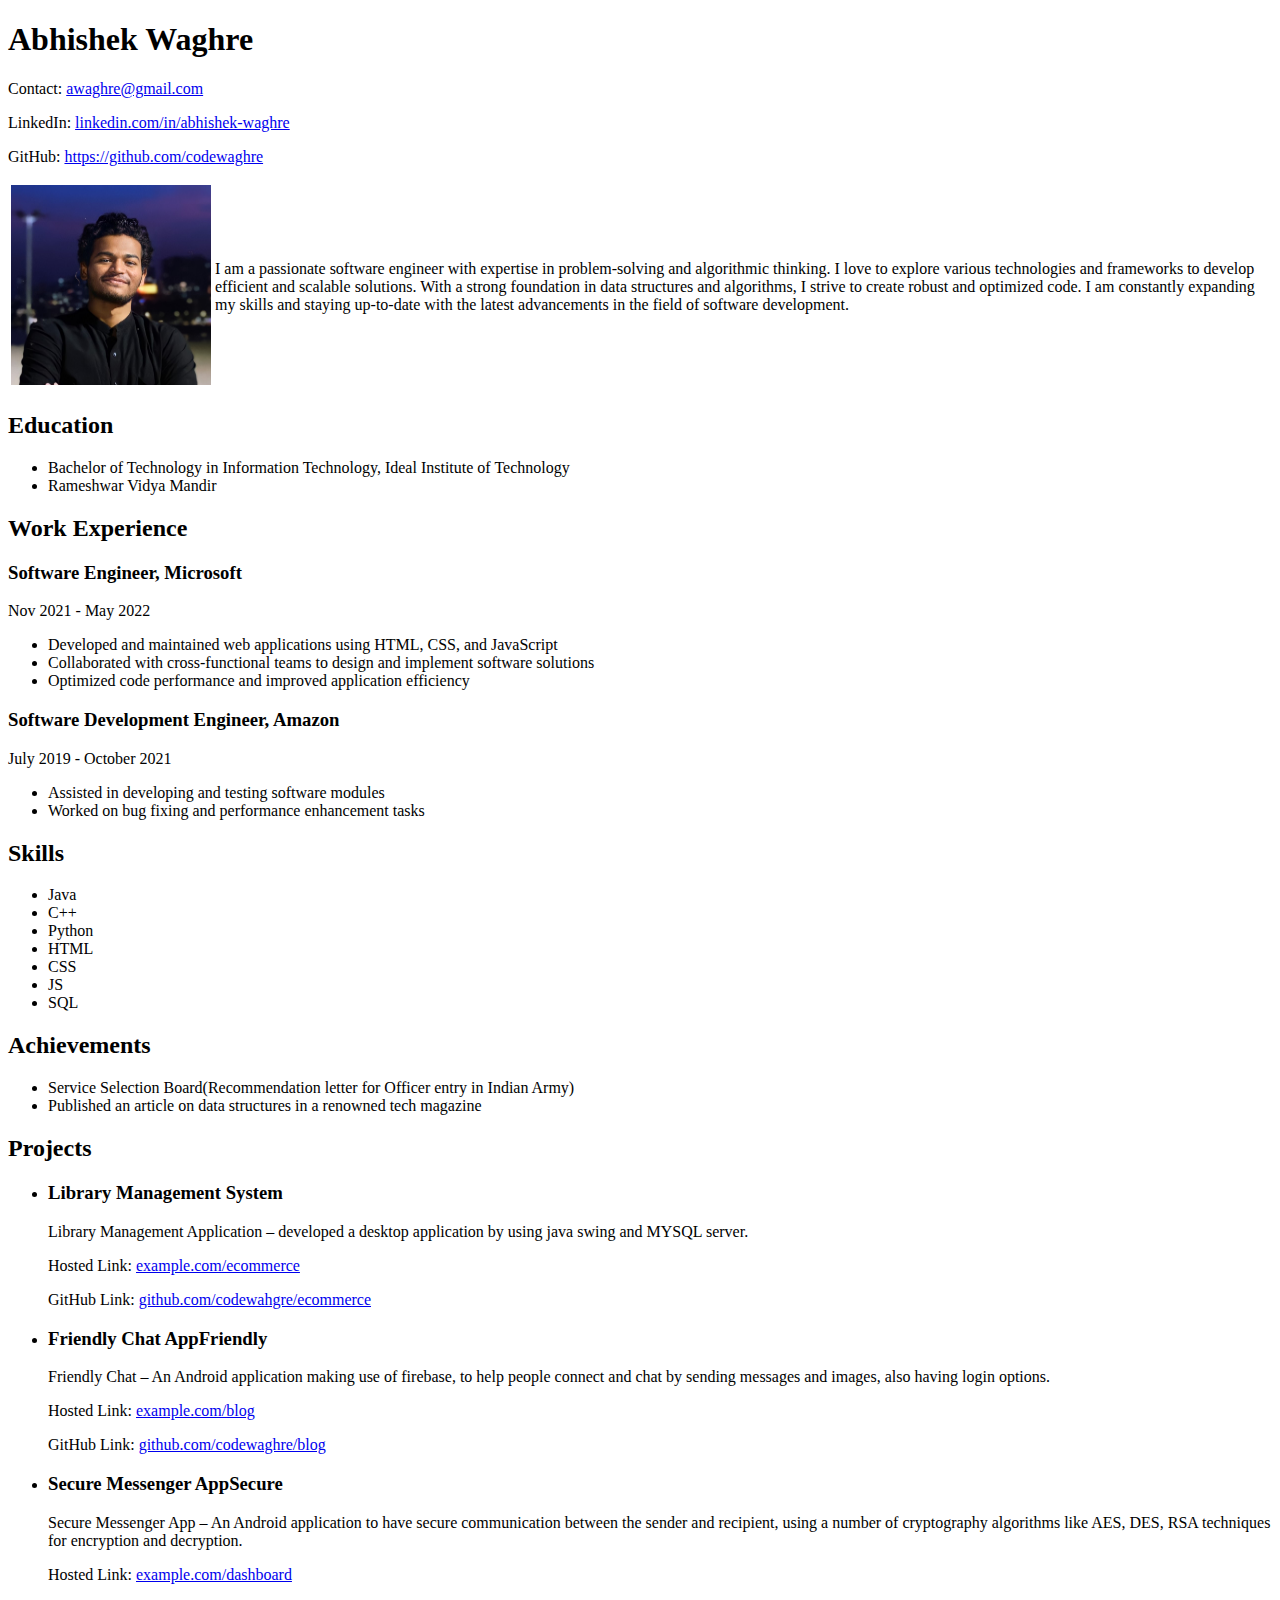
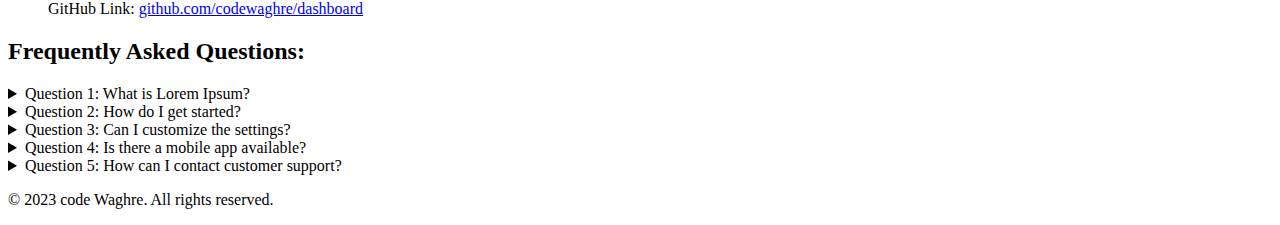
<file: HTML/index.html>
<!DOCTYPE html>
<html lang="en">

<head>
    <meta charset="UTF-8">
    <meta http-equiv="X-UA-Compatible" content="IE=edge">
    <meta name="viewport" content="width=device-width, initial-scale=1.0">
    <title>Resume</title>

    <style>
        .img {
            width: 200px;
            height: 200px;
        }
    </style>
</head>

<body>

    <div>

        <div>
            <h1>Abhishek Waghre</h1>
            <p>Contact: <a href="abcd.com">awaghre@gmail.com</a> </p>
            <p>LinkedIn: <a href="abcd.com">linkedin.com/in/abhishek-waghre</a> </p>
            <p>GitHub: <a href="abcd.com">https://github.com/codewaghre</a> </p>

        </div>

        <table>
            <tr>
                <td>
                    <img src="Profile pic.jpg" alt="codewaghrePic" class="img">
                </td>
                <td>
                    I am a passionate software engineer with expertise in problem-solving and algorithmic thinking. I love to explore various technologies and frameworks to develop efficient and scalable solutions. With a strong foundation in data structures and algorithms,
                    I strive to create robust and optimized code. I am constantly expanding my skills and staying up-to-date with the latest advancements in the field of software development.
                </td>
            </tr>
        </table>

        <section>
            <h2>Education</h2>
            <ul>
                <li>Bachelor of Technology in Information Technology, Ideal Institute of Technology
                </li>
                <li>Rameshwar Vidya Mandir
                </li>
            </ul>

        </section>

        <section>
            <h2>Work Experience</h2>

            <div>
                <h3>
                    Software Engineer, Microsoft
                </h3>

                <p>Nov 2021 - May 2022</p>
                <ul>
                    <li>
                        Developed and maintained web applications using HTML, CSS, and JavaScript

                    </li>
                    <li>Collaborated with cross-functional teams to design and implement software solutions
                    </li>
                    <li>Optimized code performance and improved application efficiency
                    </li>
                </ul>
            </div>

            <div>
                <h3>
                    Software Development Engineer, Amazon
                </h3>
                <p>
                    July 2019 - October 2021
                </p>
                <ul>
                    <li>
                        Assisted in developing and testing software modules
                    </li>
                    <li>Worked on bug fixing and performance enhancement tasks
                    </li>
                </ul>
            </div>




        </section>

        <section>
            <h2>
                Skills
            </h2>

            <ul>
                <li>Java</li>
                <li>C++</li>
                <li>Python</li>
                <li>HTML</li>
                <li>CSS</li>
                <li>JS</li>
                <li>SQL</li>
            </ul>

        </section>

        <section>
            <h2>Achievements</h2>

            <ul>
                <li>Service Selection Board(Recommendation letter for Officer entry in Indian Army)
                </li>
                <li>Published an article on data structures in a renowned tech magazine
                </li>
            </ul>

        </section>

        <section>
            <h2>Projects</h2>

            <ul>
                <li>
                    <h3>Library Management System</h3>
                    <p>Library Management Application – developed a desktop application by using java swing and MYSQL server.
                    </p>
                    <p>Hosted Link: <a href="abcd.com">example.com/ecommerce</a> </p>
                    <p>GitHub Link: <a href="abcd.com">github.com/codewahgre/ecommerce</a> </p>
                </li>
                <li>
                    <h3>
                        Friendly Chat AppFriendly
                    </h3>
                    <p>Friendly Chat – An Android application making use of firebase, to help people connect and chat by sending messages and images, also having login options.
                    </p>
                    <p>Hosted Link: <a href="abcd.com"> example.com/blog</a> </p>
                    <p>GitHub Link: <a href="abcd.com">github.com/codewaghre/blog</a> </p>
                </li>
                <li>
                    <h3>
                        Secure Messenger AppSecure
                    </h3>
                    <p>
                        Secure Messenger App – An Android application to have secure communication between the sender and recipient, using a number of cryptography algorithms like AES, DES, RSA techniques for encryption and decryption.
                    </p>
                    <p>Hosted Link: <a href="abcd.com"> example.com/dashboard</a> </p>
                    <p>GitHub Link: <a href="abcd.com">github.com/codewaghre/dashboard</a> </p>
                </li>
            </ul>

        </section>

        <section>
            <h2>Frequently Asked Questions:</h2>

            <details>
                <summary>
                    Question 1: What is Lorem Ipsum?
                </summary>
                <p>
                    Lorem Ipsum is simply dummy text of the printing and typesetting industry.
                </p>
            </details>

            <details>
                <summary>
                    Question 2: How do I get started?
                </summary>
                <p>
                    To get started, you can follow the instructions provided in the user manual.
                </p>
            </details>

            <details>
                <summary>
                    Question 3: Can I customize the settings?
                </summary>
                <p>
                    Yes, you can customize the settings according to your preferences in the options menu.


                </p>
            </details>

            <details>
                <summary>
                    Question 4: Is there a mobile app available?
                </summary>
                <p>
                    Yes, we have a mobile app available for both iOS and Android devices. You can download it from the respective app stores.


                </p>
            </details>


            <details>
                <summary>
                    Question 5: How can I contact customer support?
                </summary>
                <p>
                    You can reach our customer support team through the contact form on our website or by calling our helpline at XXX-XXXX.
                </p>
            </details>

        </section>

        <footer>
            <p>&#169; 2023 code Waghre. All rights reserved.</p>
        </footer>

    </div>

</body>

</html>
</file>
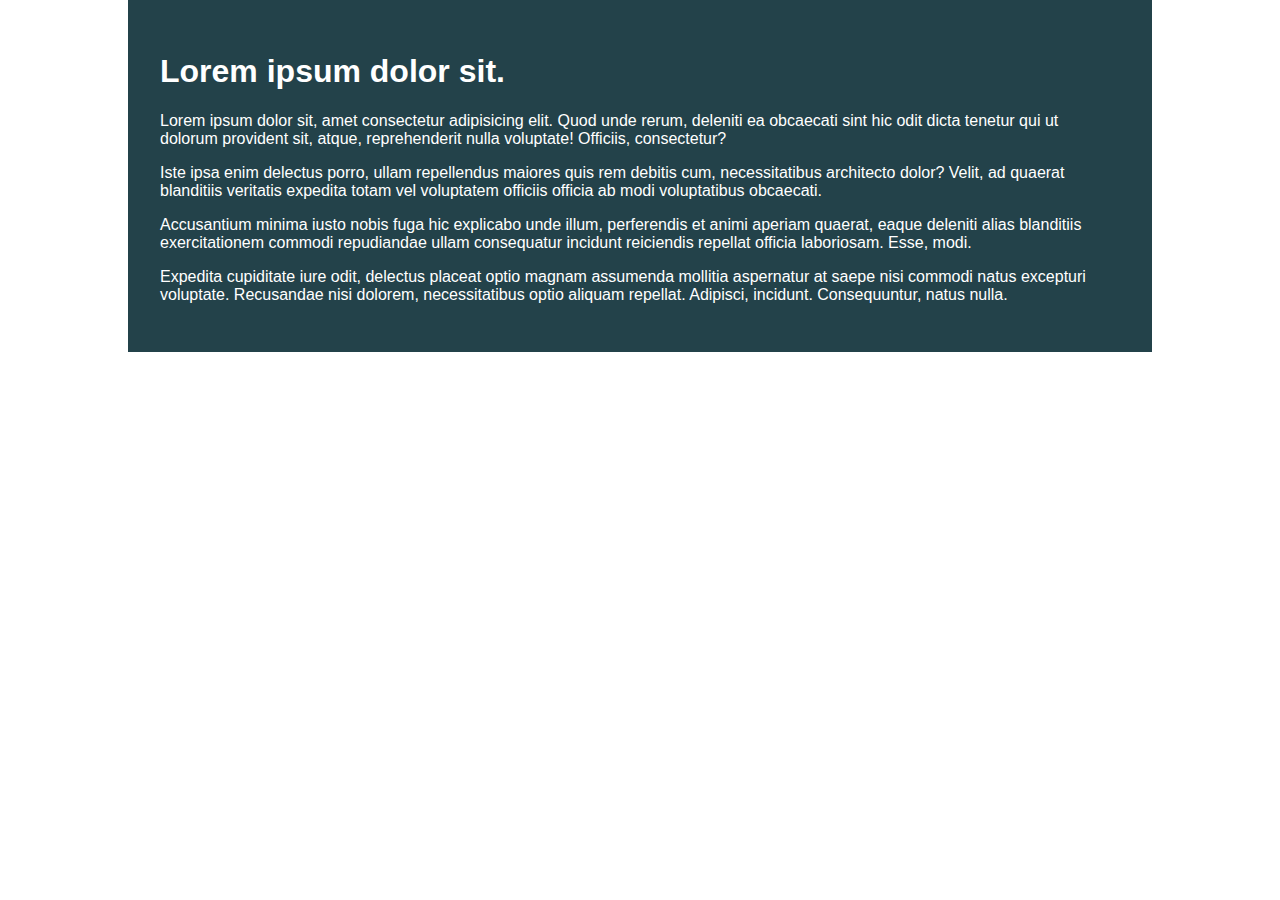
<file: CSS-Challenges/01_challenge/index.html>
<!DOCTYPE html>
<html lang="en">

<head>
    <meta charset="UTF-8">
    <meta name="viewport" content="width=device-width, initial-scale=1.0">
    <title>Day 01</title>

    <link rel="stylesheet" href="style.css">
</head>

<body>
    <div class="container">
        <div class="intro-content">
            <h1>Lorem ipsum dolor sit.</h1>
            <p>Lorem ipsum dolor sit, amet consectetur adipisicing elit. Quod unde rerum, deleniti ea obcaecati sint hic
                odit dicta tenetur qui ut dolorum provident sit, atque, reprehenderit nulla voluptate! Officiis,
                consectetur?</p>
            <p>Iste ipsa enim delectus porro, ullam repellendus maiores quis rem debitis cum, necessitatibus architecto
                dolor? Velit, ad quaerat blanditiis veritatis expedita totam vel voluptatem officiis officia ab modi
                voluptatibus obcaecati.</p>
            <p>Accusantium minima iusto nobis fuga hic explicabo unde illum, perferendis et animi aperiam quaerat, eaque
                deleniti alias blanditiis exercitationem commodi repudiandae ullam consequatur incidunt reiciendis
                repellat officia laboriosam. Esse, modi.</p>
            <p>Expedita cupiditate iure odit, delectus placeat optio magnam assumenda mollitia aspernatur at saepe nisi
                commodi natus excepturi voluptate. Recusandae nisi dolorem, necessitatibus optio aliquam repellat.
                Adipisci, incidunt. Consequuntur, natus nulla.</p>
        </div>
    </div>
</body>

</html>
</file>
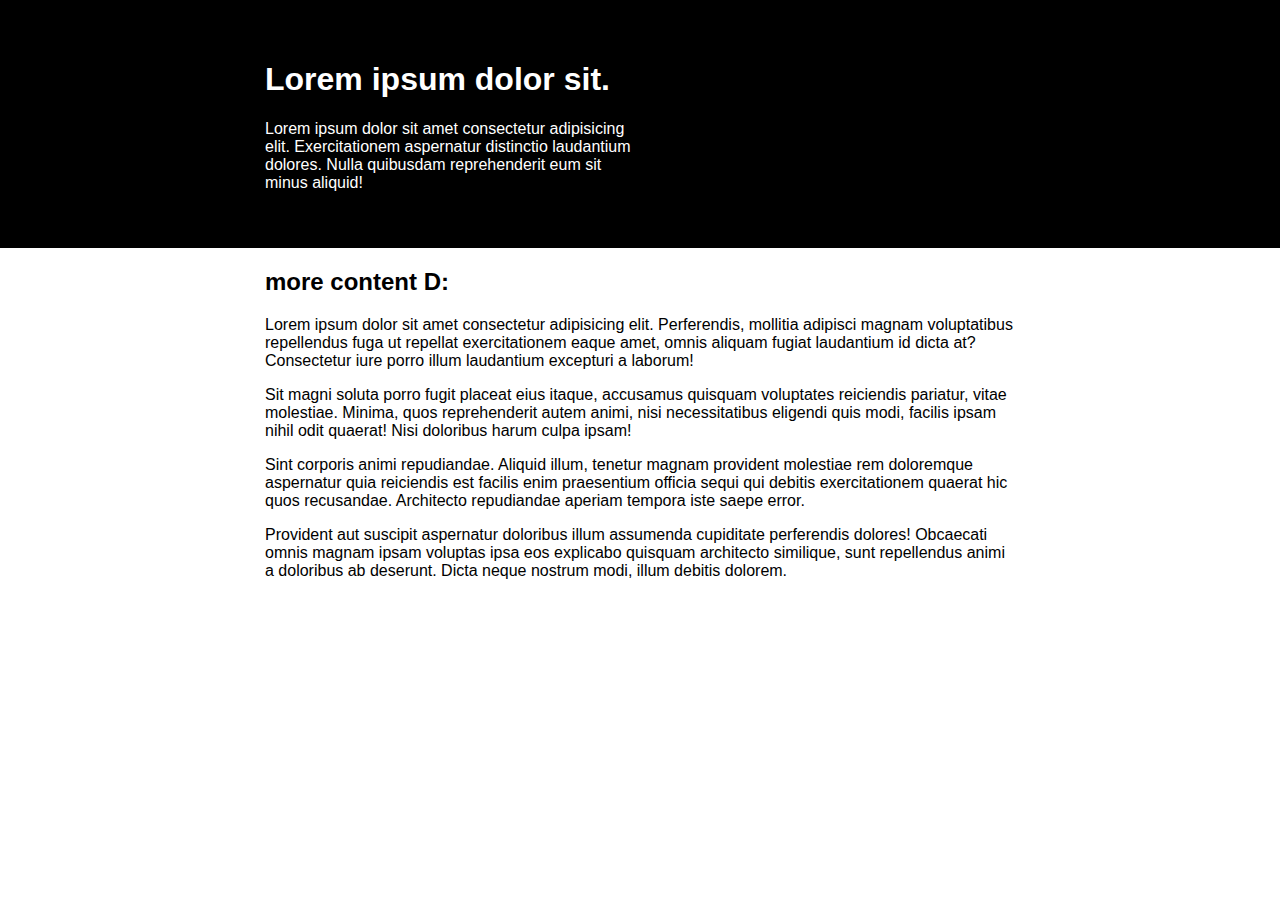
<file: CSS-Challenges/02_challenge/index.html>
<!DOCTYPE html>
<html lang="en">

<head>
    <meta charset="UTF-8">
    <meta name="viewport" content="width=device-width, initial-scale=1.0">
    <title>Day 01</title>

    <link rel="stylesheet" href="style.css">
</head>

<body>

    <div class="intero">
        <div class="container">
            <div class="intro-content">
                <h1>Lorem ipsum dolor sit.</h1>
                <p>Lorem ipsum dolor sit amet consectetur adipisicing elit. Exercitationem aspernatur distinctio laudantium dolores. Nulla quibusdam reprehenderit eum sit minus aliquid!</p>
            </div>
        </div>
    </div>


    <div class="container">
        <h2>more content D:</h2>
        <p>Lorem ipsum dolor sit amet consectetur adipisicing elit. Perferendis, mollitia adipisci magnam voluptatibus repellendus fuga ut repellat exercitationem eaque amet, omnis aliquam fugiat laudantium id dicta at? Consectetur iure porro illum laudantium
            excepturi a laborum!</p>
        <p>Sit magni soluta porro fugit placeat eius itaque, accusamus quisquam voluptates reiciendis pariatur, vitae molestiae. Minima, quos reprehenderit autem animi, nisi necessitatibus eligendi quis modi, facilis ipsam nihil odit quaerat! Nisi doloribus
            harum culpa ipsam!</p>
        <p>Sint corporis animi repudiandae. Aliquid illum, tenetur magnam provident molestiae rem doloremque aspernatur quia reiciendis est facilis enim praesentium officia sequi qui debitis exercitationem quaerat hic quos recusandae. Architecto repudiandae
            aperiam tempora iste saepe error.</p>
        <p>Provident aut suscipit aspernatur doloribus illum assumenda cupiditate perferendis dolores! Obcaecati omnis magnam ipsam voluptas ipsa eos explicabo quisquam architecto similique, sunt repellendus animi a doloribus ab deserunt. Dicta neque nostrum
            modi, illum debitis dolorem.</p>
    </div>


</body>

</html>
</file>
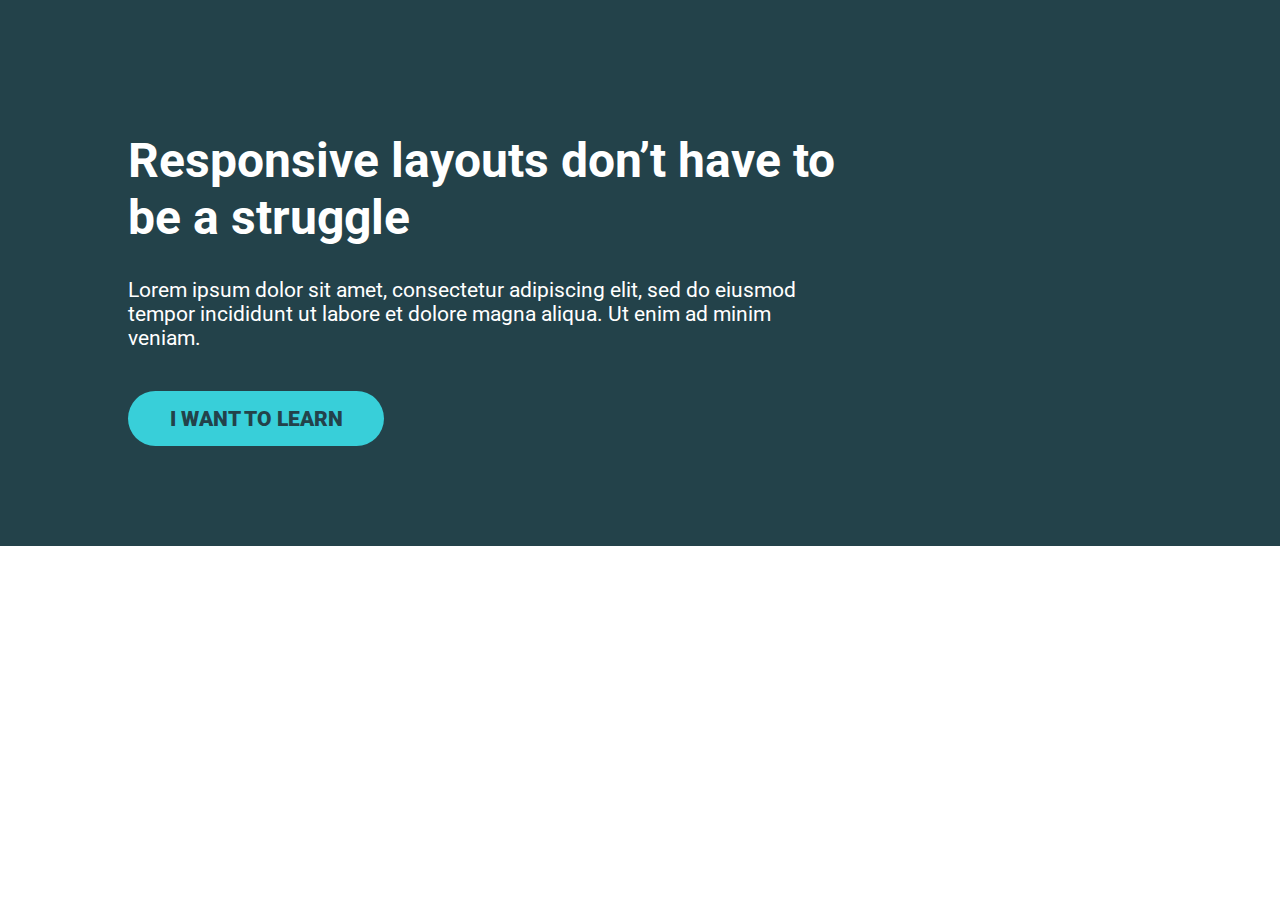
<file: CSS-Challenges/03_challenge/index.html>
<!DOCTYPE html>
<html lang="en">

<head>
    <meta charset="UTF-8">
    <meta name="viewport" content="width=device-width, initial-scale=1.0">
 <link href="https://fonts.googleapis.com/css2?family=Roboto:wght@400;900&display=swap" rel="stylesheet"> 
    <link rel="stylesheet" href="style.css">
    <title>Create Page</title>
</head>

<body>

    <div class="hero">
        <div class="container">
            <div class="hero__text">
                <h1>Responsive layouts don’t have to be a struggle</h1>
                <p>Lorem ipsum dolor sit amet, consectetur adipiscing elit, sed do eiusmod tempor incididunt ut labore et dolore magna aliqua. Ut enim ad minim veniam.</p>
                <a href="#" class="btn">I want to learn</a
            </div>
        </div>
    </div>

</body>

</html>
</file>
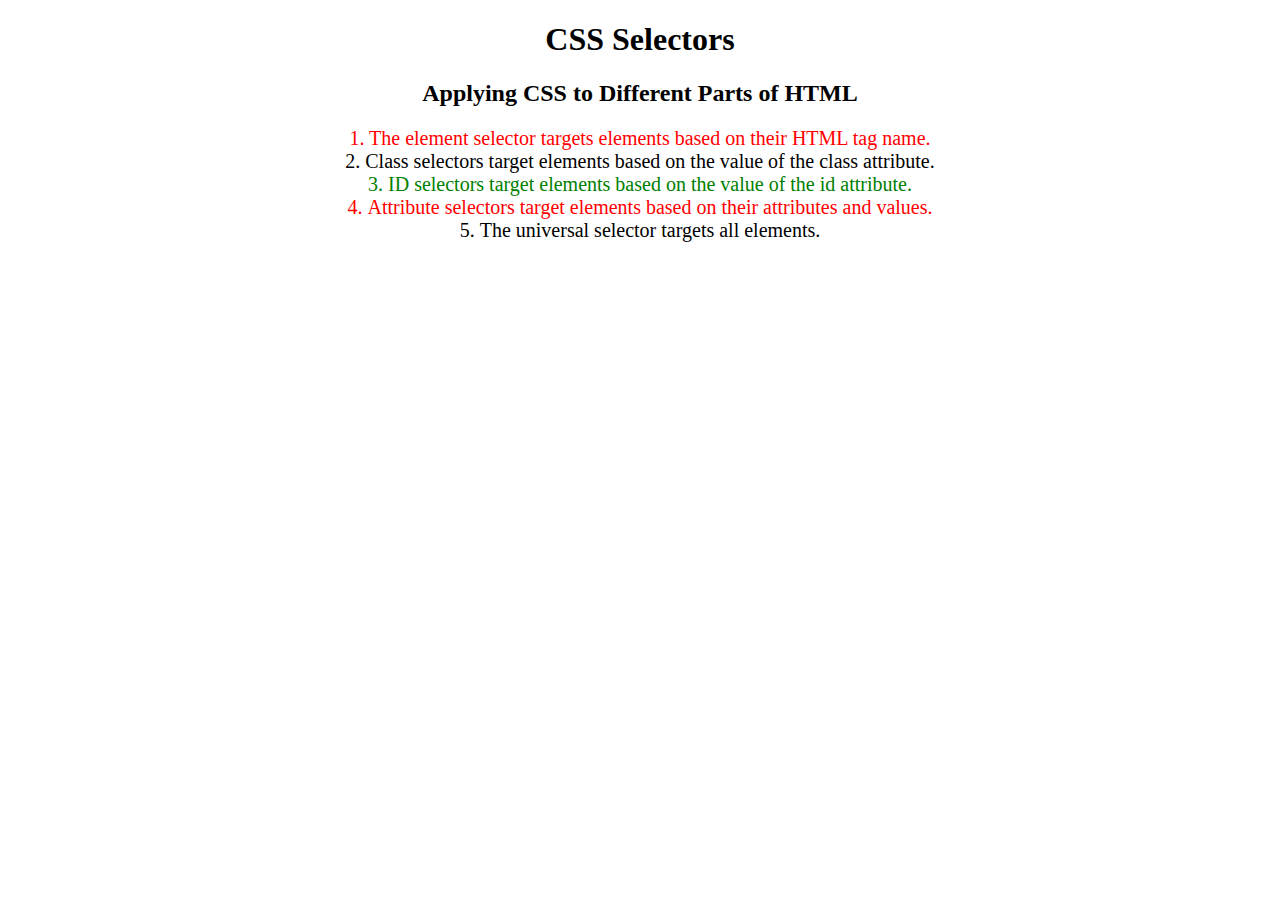
<file: HTML/challenge/index.html>
<!DOCTYPE html>
<html lang="en">

<head>
  <meta charset="UTF-8">
  <title>CSS Selectors</title>
  <link rel="stylesheet" href="./style.css" />
</head>

<body>
  <h1>CSS Selectors</h1>
  <h2>Applying CSS to Different Parts of HTML</h2>
  <!-- TODO 1: Set the CSS for all paragraph tags to "color: red" -->
  <p class="note">1. The element selector targets elements based on their HTML tag name.</p>

  <ol>
    <!-- TODO 2: Set the CSS for all elements with a class of "note" to "font-size: 20px" -->
    <li class="note" value="2">Class selectors target elements based on the value of the class attribute.</li>

    <!-- TODO 3: Set the CSS for the element with an id of "id-selector-demo" to "color: green" -->
    <li class="note" id="id-selector-demo" value="3">ID selectors target elements based on the value of the id
      attribute.</li>

    <!-- TODO 4: Set the CSS for the li elements that have the "value" attribute set to "4" to have "color: blue" -->
    <li class="note" value="4">Attribute selectors target elements based on their attributes and values.</li>

    <!-- TODO 5: Set all elements to have "text-align: center" -->
    <li class="note" value="5">The universal selector targets all elements.</li>
  </ol>
</body>

</html>
</file>
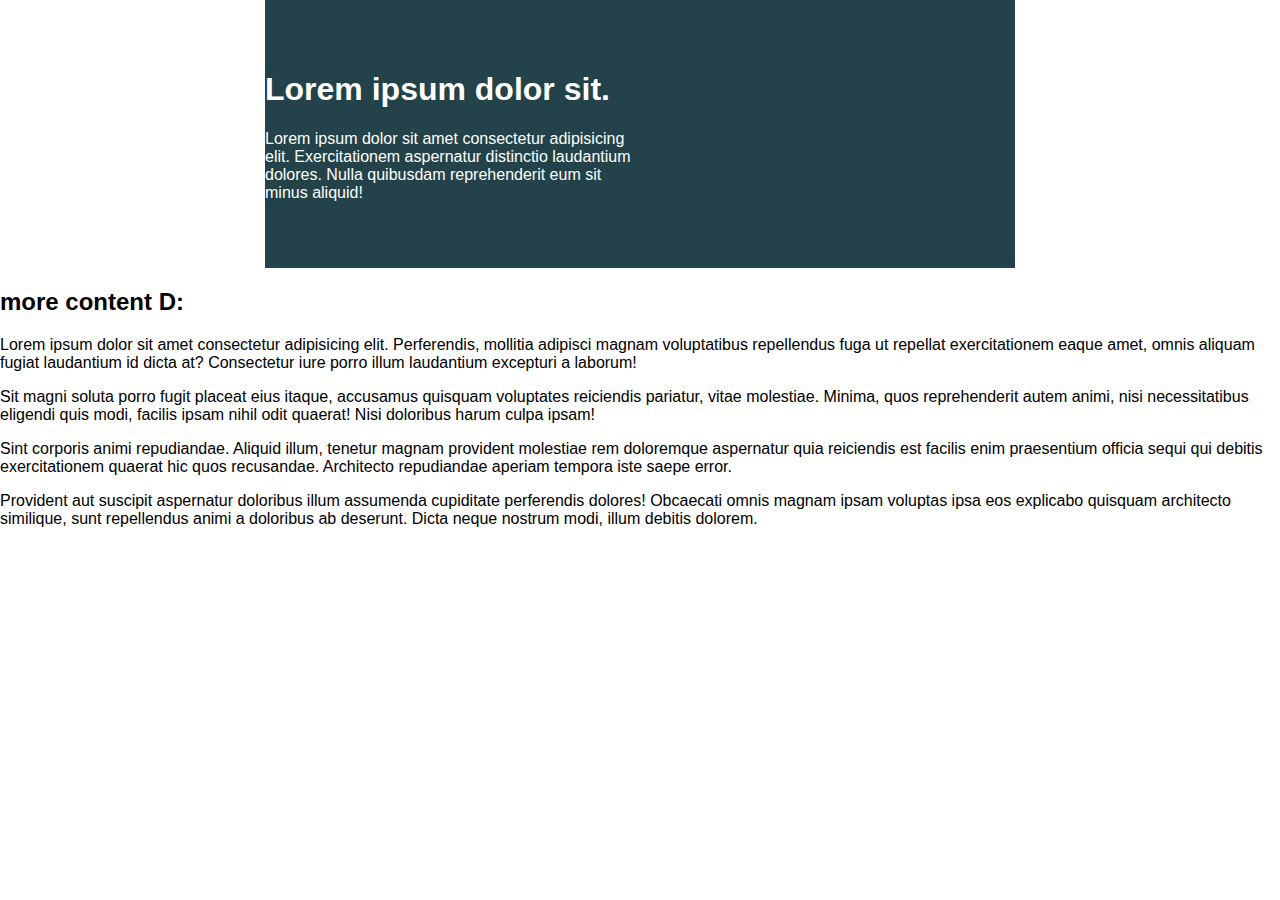
<file: CSS-Challenges/02_challenge/challenge02/index.html>
<!DOCTYPE html>
<html lang="en">
<head> 
    <meta charset="UTF-8">
    <meta name="viewport" content="width=device-width, initial-scale=1.0">
    <title>Day 01</title>
 
    <link rel="stylesheet" href="style.css">
</head>
<body>

    <div class="container">
        <div class="intro-content">
            <h1>Lorem ipsum dolor sit.</h1>
            <p>Lorem ipsum dolor sit amet consectetur adipisicing elit. Exercitationem aspernatur distinctio laudantium dolores. Nulla quibusdam reprehenderit eum sit minus aliquid!</p>
        </div>
    </div>


    <h2>more content D:</h2>
    <p>Lorem ipsum dolor sit amet consectetur adipisicing elit. Perferendis, mollitia adipisci magnam voluptatibus repellendus fuga ut repellat exercitationem eaque amet, omnis aliquam fugiat laudantium id dicta at? Consectetur iure porro illum laudantium excepturi a laborum!</p>
    <p>Sit magni soluta porro fugit placeat eius itaque, accusamus quisquam voluptates reiciendis pariatur, vitae molestiae. Minima, quos reprehenderit autem animi, nisi necessitatibus eligendi quis modi, facilis ipsam nihil odit quaerat! Nisi doloribus harum culpa ipsam!</p>
    <p>Sint corporis animi repudiandae. Aliquid illum, tenetur magnam provident molestiae rem doloremque aspernatur quia reiciendis est facilis enim praesentium officia sequi qui debitis exercitationem quaerat hic quos recusandae. Architecto repudiandae aperiam tempora iste saepe error.</p>
    <p>Provident aut suscipit aspernatur doloribus illum assumenda cupiditate perferendis dolores! Obcaecati omnis magnam ipsam voluptas ipsa eos explicabo quisquam architecto similique, sunt repellendus animi a doloribus ab deserunt. Dicta neque nostrum modi, illum debitis dolorem.</p>


</body>
</html>
</file>
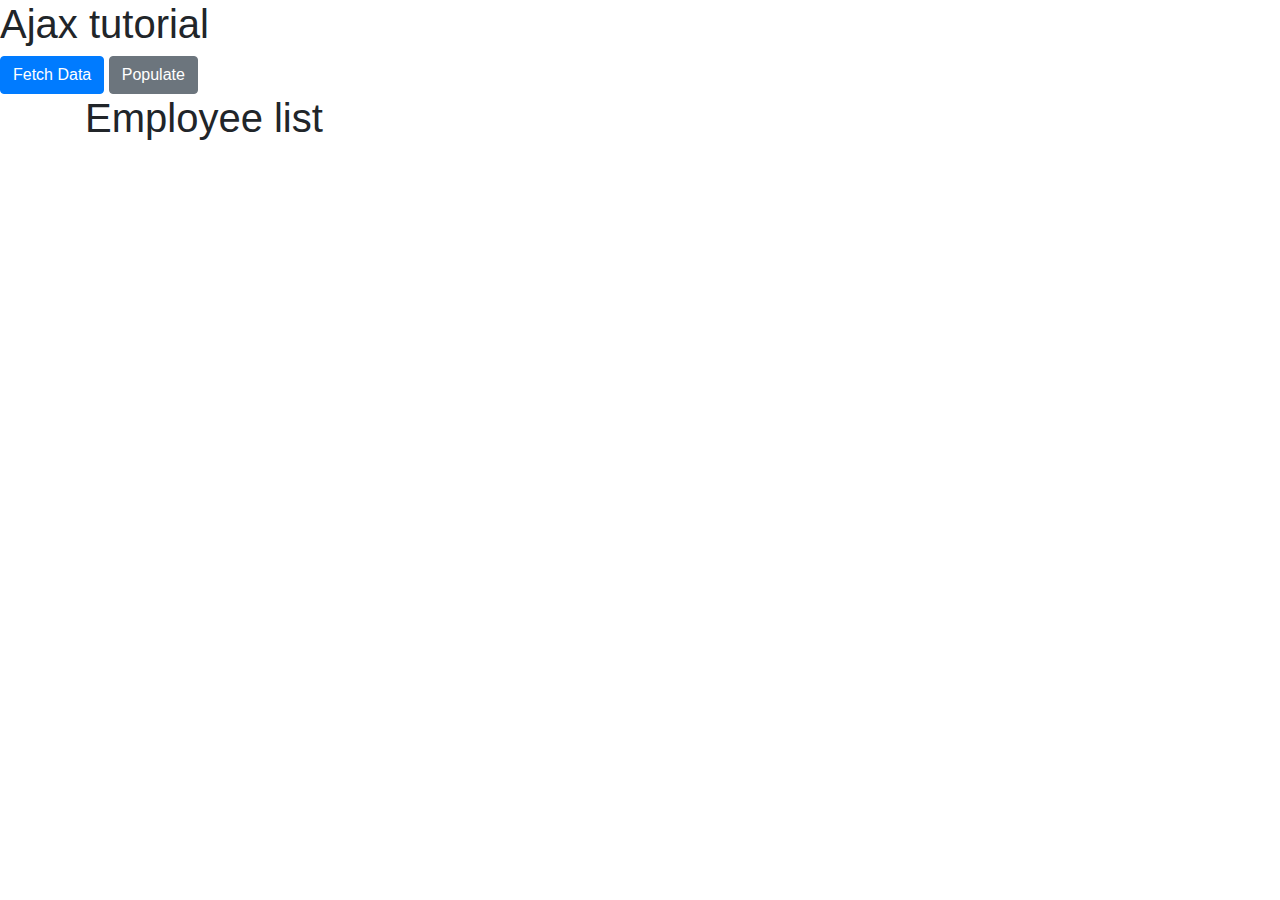
<file: JS/JS_API_AJAX/apiAjax.html>
<!doctype html>
<html lang="en">

<head>
    <!-- Required meta tags -->
    <meta charset="utf-8">
    <meta name="viewport" content="width=device-width, initial-scale=1, shrink-to-fit=no">

    <!-- Bootstrap CSS -->
    <link rel="stylesheet" href="https://stackpath.bootstrapcdn.com/bootstrap/4.3.1/css/bootstrap.min.css" integrity="sha384-ggOyR0iXCbMQv3Xipma34MD+dH/1fQ784/j6cY/iJTQUOhcWr7x9JvoRxT2MZw1T" crossorigin="anonymous">

    <title>Ajax in one video - CodeWithHarry</title>
</head>

<body>
    <h1>Ajax tutorial</h1>
    <button type="button" id="fetchBtn" class="btn btn-primary">Fetch Data</button>
    <button type="button" id="popBtn" class="btn btn-secondary">Populate</button>

    <div class="container">
        <h1>Employee list</h1>
        <ul id="list">

        </ul>
    </div>


    <!-- Optional JavaScript -->
    <!-- jQuery first, then Popper.js, then Bootstrap JS -->
    <script src="https://code.jquery.com/jquery-3.3.1.slim.min.js" integrity="sha384-q8i/X+965DzO0rT7abK41JStQIAqVgRVzpbzo5smXKp4YfRvH+8abtTE1Pi6jizo" crossorigin="anonymous"></script>
    <script src="https://cdnjs.cloudflare.com/ajax/libs/popper.js/1.14.7/umd/popper.min.js" integrity="sha384-UO2eT0CpHqdSJQ6hJty5KVphtPhzWj9WO1clHTMGa3JDZwrnQq4sF86dIHNDz0W1" crossorigin="anonymous"></script>
    <script src="https://stackpath.bootstrapcdn.com/bootstrap/4.3.1/js/bootstrap.min.js" integrity="sha384-JjSmVgyd0p3pXB1rRibZUAYoIIy6OrQ6VrjIEaFf/nJGzIxFDsf4x0xIM+B07jRM" crossorigin="anonymous"></script>
    <script src="XmlGetHttpsRequest.js"></script>
    <script src="XmlPostHttpsRequest.js"></script>
</body>

</html>
</file>
<file: CSS-Challenges/01_challenge/style.css>
/* INSTRUCTIONS
 *
 * 1) Limit the total width of
 *    the .intro-conent to about half
 *    of it's parent
 *
 * 2) Stop the text from overflowing
 *    out the bottom at small screen
 *    widths
 *
 * You may modify the HTML if needed
 *
 */

* {
    box-sizing: border-box;
}

body {
    margin: 0;
    font-family: sans-serif;
}

.container {
    background: #23424a;
    color: white;
    width: 80%;
    margin: 0 auto;
    padding: 2em;
}
</file>
<file: CSS-Challenges/02_challenge/style.css>
/* INSTRUCTIONS
 *
 * 1) Keep the text inside .intro-content
 *    in the same place, but have the background
 *    extend from one side of the viewport
 *    to the other, no matter how wide or narrow
 *    the browser is.
 *
 * 2) Limit the maximum width of the text in the
 *    bottom area.
 *
 * You may modify the HTML if needed
 * (you probably should for this challenge)
 *
 */

* {
    box-sizing: border-box;
}

body {
    margin: 0;
    font-family: sans-serif;
}

.container {
    width: 80%;
    max-width: 750px;
    margin: 0 auto;
}

.intro-content {
    width: 50%;
}

.intero {
    background: black;
    color: white;
    padding: 40px 0;
}
</file>
<file: CSS-Challenges/03_challenge/style.css>
*,
*::after,
*::before {
    box-sizing: border-box;
}

body {
    margin: 0;
    font-family: 'Roboto', sans-serif;
    font-size: 1.3rem;
}

h1 {
    font-size: 3rem;
}

.hero {
    background-color: #23424A;
    color: #ffff;
    padding: 100px 0;
}

.container {
    width: 80%;
    max-width: 1200px;
    margin: 0 auto;
    /* border: 2px solid; */
}

.hero__text {
    width: 70%;
    /* border: 2px solid; */
}

.btn {
    display: inline-block;
    text-decoration: none;
    text-transform: uppercase;
    color: #23424A;
    font-weight: 900;
    background-color: #38CFD9;
    padding: .75em 2em;
    border-radius: 100px;
    margin-top: 20px;
}

.btn:hover,
.btn:focus {
    opacity: .75;
}
</file>
<file: HTML/challenge/style.css>
ol {
  margin-left: -40px;
  margin-top: -20px;
  list-style-position: inside;
  
}

/* Write your CSS below, don't change the rules above. */

body p {
  color: red;
}

.note{
  font-size: 20px;
}

#id-selector-demo{
   color: green;
}

li[value="4"] {
  color: red;
}

body{
  text-align: center;
}
</file>
<file: CSS-Challenges/02_challenge/challenge02/style.css>
/* INSTRUCTIONS
 *
 * 1) Keep the text inside .intro-content
 *    in the same place, but have the background
 *    extend from one side of the viewport
 *    to the other, no matter how wide or narrow
 *    the browser is.
 *
 * 2) Limit the maximum width of the text in the
 *    bottom area.
 *
 * You may modify the HTML if needed
 * (you probably should for this challenge)
 *
 */

* {
  box-sizing: border-box;
}

body {
  margin: 0;
  font-family: sans-serif;
}

.container {
  width: 80%;
  max-width: 750px;
  margin: 0 auto;
  background: #23424a;
  color: white;
  padding: 50px 0;
}

.intro-content {
  width: 50%;
}
</file>
